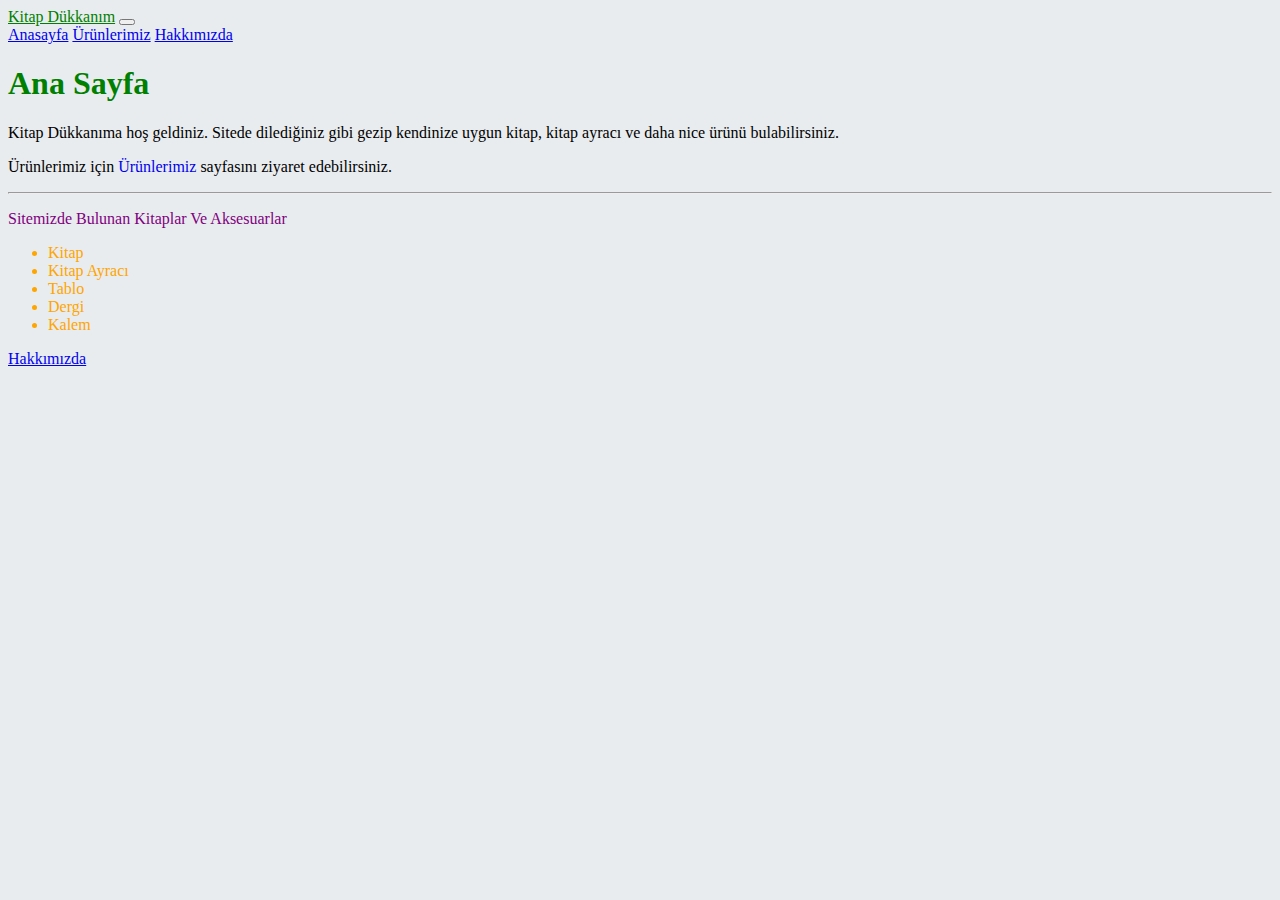
<file: HOMEWORK-1/index.html>
<!doctype html>
<html lang="tr">
  <head>
    <meta charset="utf-8">
    <meta name="viewport" content="width=device-width, initial-scale=1">
    <title>Ana Sayfa</title>
    <link href="https://cdn.jsdelivr.net/npm/bootstrap@5.2.0/dist/css/bootstrap.min.css" rel="stylesheet" integrity="sha384-gH2yIJqKdNHPEq0n4Mqa/HGKIhSkIHeL5AyhkYV8i59U5AR6csBvApHHNl/vI1Bx" crossorigin="anonymous">
  </head>
  <body style="background-color:#E9ECEF ;">
    <!-- Navbar Start -->
    <nav class="navbar navbar-expand-lg navbar-dark bg-dark">
       <div class="container-fluid">
        <a style="color: green;" class="navbar-brand" href="index.html">Kitap Dükkanım</a>
        <button class="navbar-toggler" type="button" data-bs-toggle="collapse" data-bs-target="#navbarNavAltMarkup" aria-controls="navbarNavAltMarkup" aria-expanded="false" aria-label="Toggle navigation">
            <span class="navbar-toggler-icon"></span>
        </button>
       <div class="collapse navbar-collapse" id="navbarNavAltMarkup">
        <div class="navbar-nav">
          <a class="nav-link active" aria-current="page" href="index.html">Anasayfa</a>
          <a class="nav-link" href="products.html">Ürünlerimiz</a>
          <a class="nav-link" href="about-us.html">Hakkımızda</a>
        </div>
      </div>
    </nav>   
    <!-- Navbar End  -->
    <!-- Section Start -->
    <section>
    <div class="jumbotron pt-5 ">
      <h1 style="color: green;" class="display-4 text-center">Ana Sayfa</h1>
      <p class="lead text-center px-5">Kitap Dükkanıma hoş geldiniz. Sitede dilediğiniz gibi gezip kendinize uygun kitap, kitap ayracı ve daha nice ürünü bulabilirsiniz.
       <p class="lead text-center px-5">Ürünlerimiz için <a style="text-decoration: initial;" href="products.html">Ürünlerimiz</a> sayfasını ziyaret edebilirsiniz.
       </p> 
      </p>
      <hr class="my-4">
      <p style="color: purple;" class="text-center">Sitemizde Bulunan Kitaplar Ve Aksesuarlar</p>
      <div class="container d-flex justify-content-center mb-2">
        <div class="row">       
        <div class="col-sm">
          <ul style="color: orange;">
            <li>Kitap</li>
            <li>Kitap Ayracı</li>
            <li>Tablo</li>
            <li>Dergi</li>
            <li>Kalem</li>
          </ul>
        </div>
      </div> 
     </div>
      <p class="lead text-center">
      <a class="btn btn-primary btn-lg" href="about-us.html" role="button">Hakkımızda</a>
      </p>
    </div>
    </section>
    <!-- Section End -->
    <script src="https://cdn.jsdelivr.net/npm/bootstrap@5.2.0/dist/js/bootstrap.bundle.min.js" integrity="sha384-A3rJD856KowSb7dwlZdYEkO39Gagi7vIsF0jrRAoQmDKKtQBHUuLZ9AsSv4jD4Xa" crossorigin="anonymous"></script>
  </body>
</html>
</file>
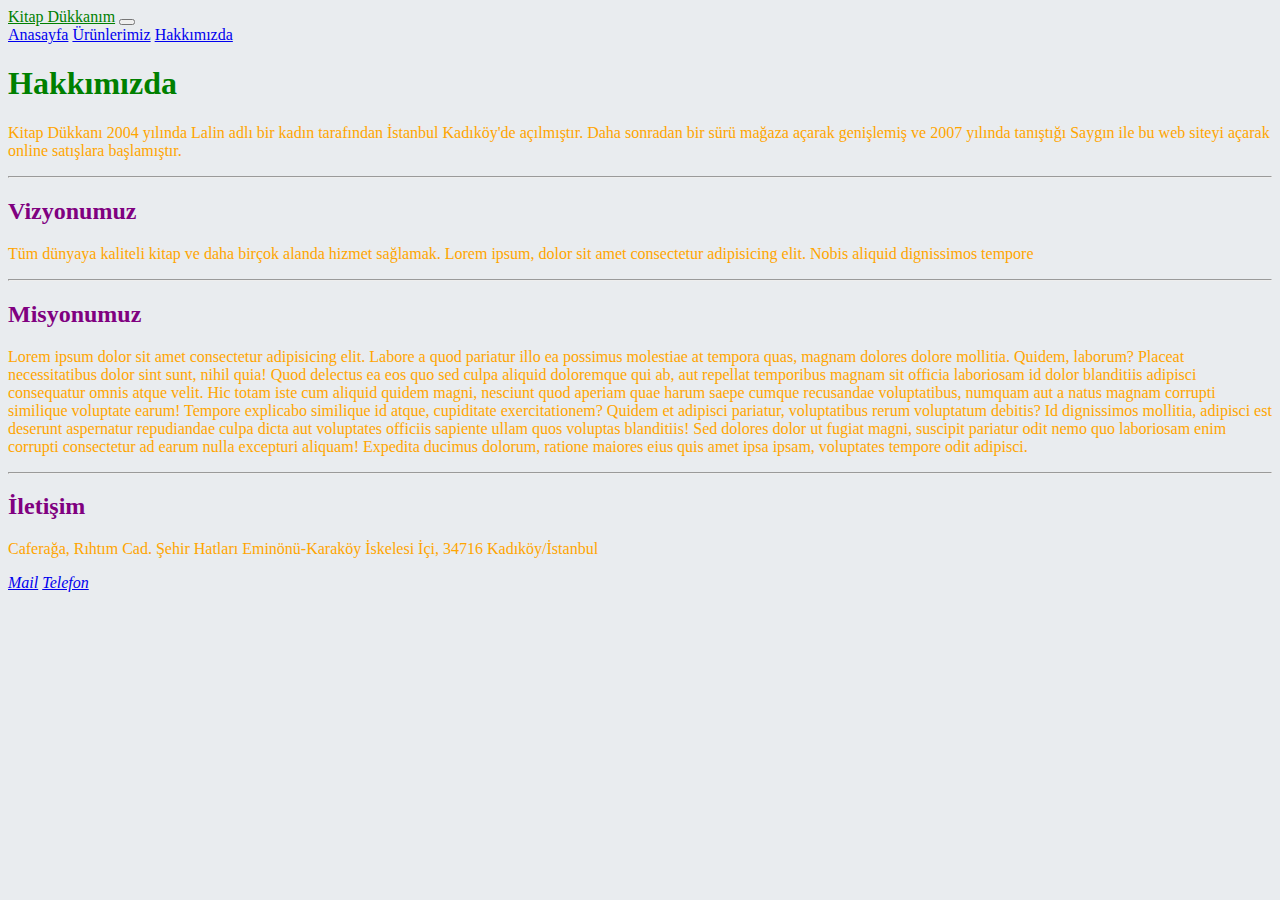
<file: HOMEWORK-1/about-us.html>
<!doctype html>
<html lang="tr">
  <head>
    <meta charset="utf-8">
    <meta name="viewport" content="width=device-width, initial-scale=1">
    <title>Hakkımızda</title>
    <link href="https://cdn.jsdelivr.net/npm/bootstrap@5.2.0/dist/css/bootstrap.min.css" rel="stylesheet" integrity="sha384-gH2yIJqKdNHPEq0n4Mqa/HGKIhSkIHeL5AyhkYV8i59U5AR6csBvApHHNl/vI1Bx" crossorigin="anonymous">
  </head>
  <body style="background-color:#E9ECEF ;">
    <!-- Navbar Start -->
    <nav class="navbar navbar-expand-lg navbar-dark bg-dark">
       <div class="container-fluid">
        <a style="color: green;" class="navbar-brand" href="index.html">Kitap Dükkanım</a>
        <button class="navbar-toggler" type="button" data-bs-toggle="collapse" data-bs-target="#navbarNavAltMarkup" aria-controls="navbarNavAltMarkup" aria-expanded="false" aria-label="Toggle navigation">
            <span class="navbar-toggler-icon"></span>
        </button>
       <div class="collapse navbar-collapse" id="navbarNavAltMarkup">
        <div class="navbar-nav">
          <a class="nav-link active" aria-current="page" href="index.html">Anasayfa</a>
          <a class="nav-link" href="products.html">Ürünlerimiz</a>
          <a class="nav-link" href="about-us.html">Hakkımızda</a>
        </div>
      </div>
    </nav>
    <!-- Navbar End -->
    <!-- Section Start -->
      <div class="jumbotron pt-5">
        <h1 style="color: green;" class="display-4 text-center mb-4">Hakkımızda</h1>
        <p style="color: orange;" class="lead text-start px-5">Kitap Dükkanı 2004 yılında Lalin adlı bir kadın tarafından İstanbul Kadıköy'de açılmıştır. Daha sonradan bir sürü mağaza açarak genişlemiş ve 2007 yılında tanıştığı Saygın ile bu web siteyi açarak online satışlara başlamıştır.
        </p>
        <hr class="m-5">
        <h2 style="color: purple;" class="text-start mx-5 fs-4">Vizyonumuz</h2>
        <p style="color: orange;" class="mx-5 fw-lighter mb-5">Tüm dünyaya kaliteli kitap ve daha birçok alanda hizmet sağlamak.
        Lorem ipsum, dolor sit amet consectetur adipisicing elit. Nobis aliquid dignissimos tempore
        </p>
        <hr class="m-5">
        <h2 style="color: purple;" class="text-start mx-5 fs-4">Misyonumuz</h2>
        <p style="color: orange;" class="mx-5 fw-lighter">Lorem ipsum dolor sit amet consectetur adipisicing elit. Labore a quod pariatur illo ea possimus molestiae at tempora quas, magnam dolores dolore mollitia. Quidem, laborum? Placeat necessitatibus dolor sint sunt, nihil quia! Quod delectus ea eos quo sed culpa aliquid doloremque qui ab, aut repellat temporibus magnam sit officia laboriosam id dolor blanditiis adipisci consequatur omnis atque velit. Hic totam iste cum aliquid quidem magni, nesciunt quod aperiam quae harum saepe cumque recusandae voluptatibus, numquam aut a natus magnam corrupti similique voluptate earum! Tempore explicabo similique id atque, cupiditate exercitationem? Quidem et adipisci pariatur, voluptatibus rerum voluptatum debitis? Id dignissimos mollitia, adipisci est deserunt aspernatur repudiandae culpa dicta aut voluptates officiis sapiente ullam quos voluptas blanditiis! Sed dolores dolor ut fugiat magni, suscipit pariatur odit nemo quo laboriosam enim corrupti consectetur ad earum nulla excepturi aliquam! Expedita ducimus dolorum, ratione maiores eius quis amet ipsa ipsam, voluptates tempore odit adipisci.
        </p>
        <hr class="m-5">
        <h2 style="color: purple;" class="text-start mx-5 fs-4">İletişim</h2>
        <p style="color: orange;" class="mx-5 fw-lighter">Caferağa, Rıhtım Cad. Şehir Hatları Eminönü-Karaköy İskelesi İçi, 34716 Kadıköy/İstanbul
            <address style="color: orange;" class="mx-5 fw-lighter">
                <a href="mailto:saygin.clk@gmail.com">Mail</a>
                <a href="tel:0850 850 8508">Telefon</a>
            </address>
        </p>
      </div>
    <!-- Section End   -->
    <script src="https://cdn.jsdelivr.net/npm/bootstrap@5.2.0/dist/js/bootstrap.bundle.min.js" integrity="sha384-A3rJD856KowSb7dwlZdYEkO39Gagi7vIsF0jrRAoQmDKKtQBHUuLZ9AsSv4jD4Xa" crossorigin="anonymous"></script>
  </body> 
</html>
</file>
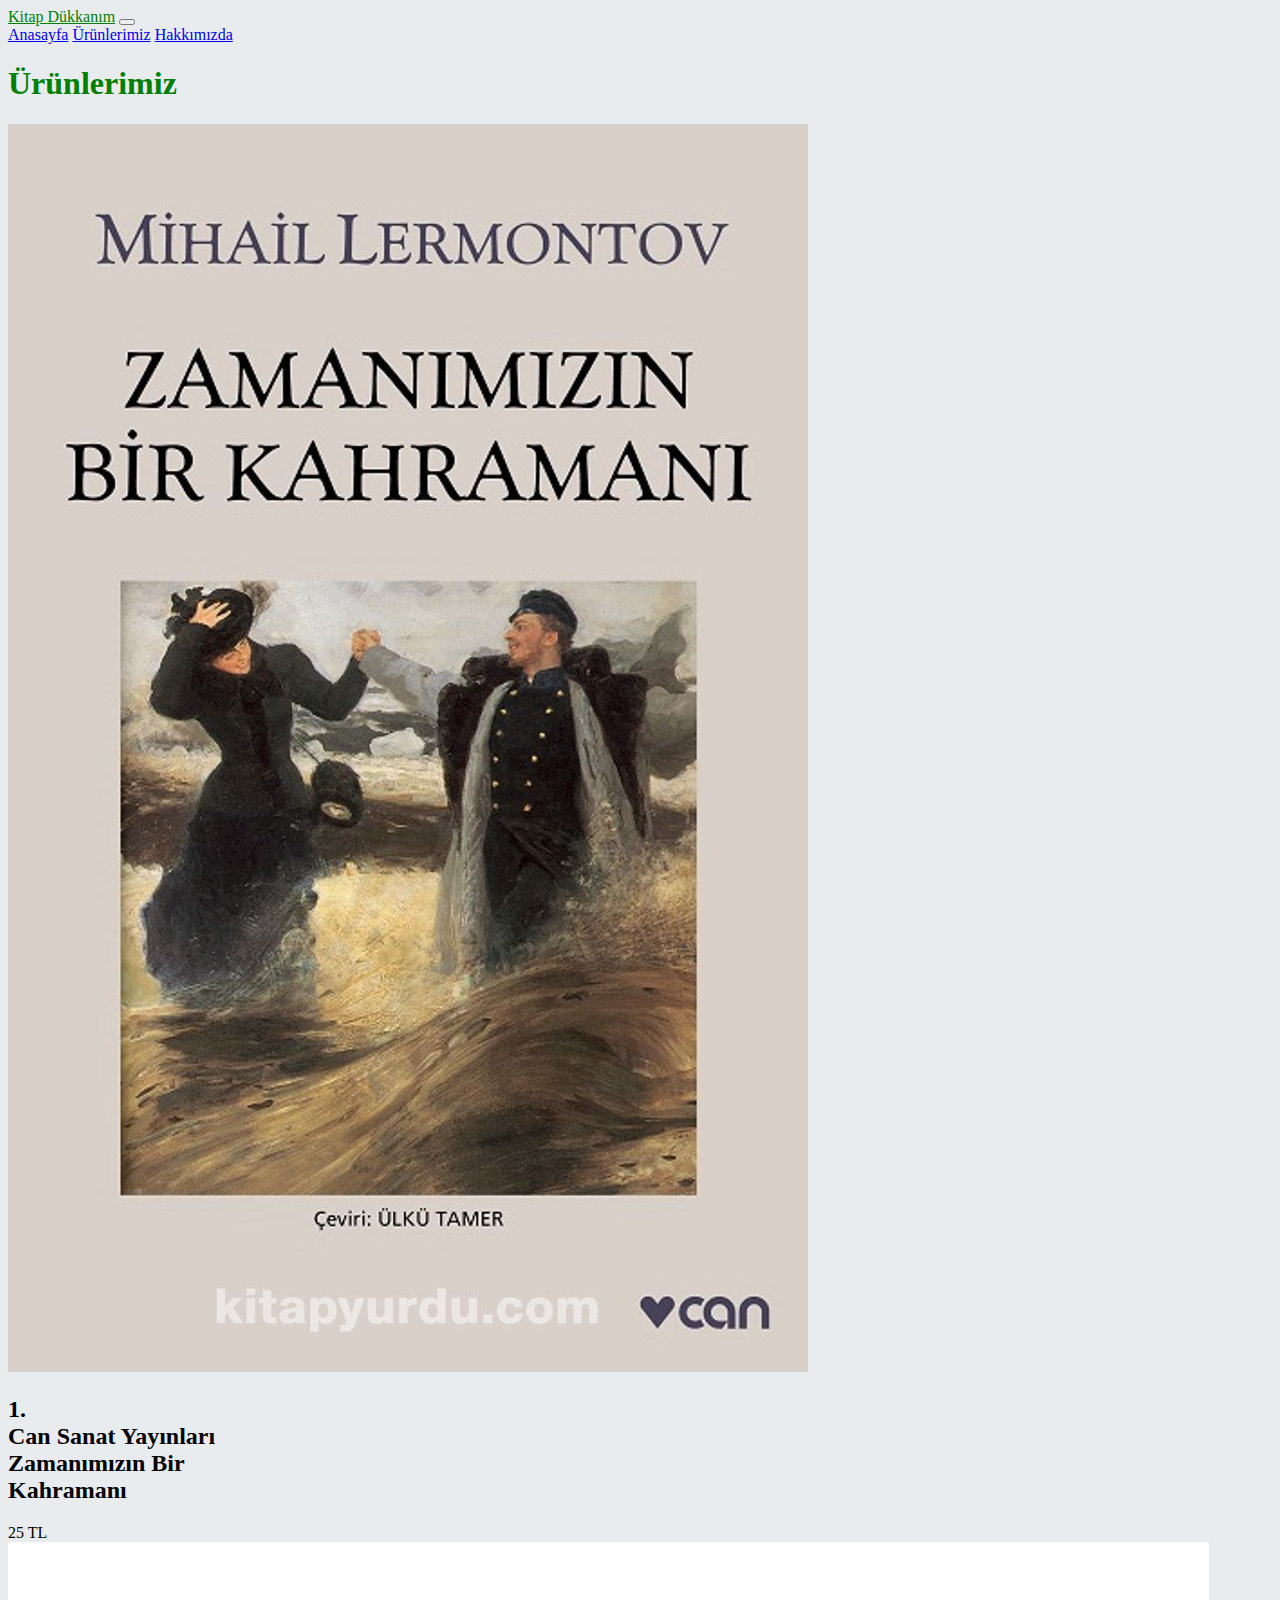
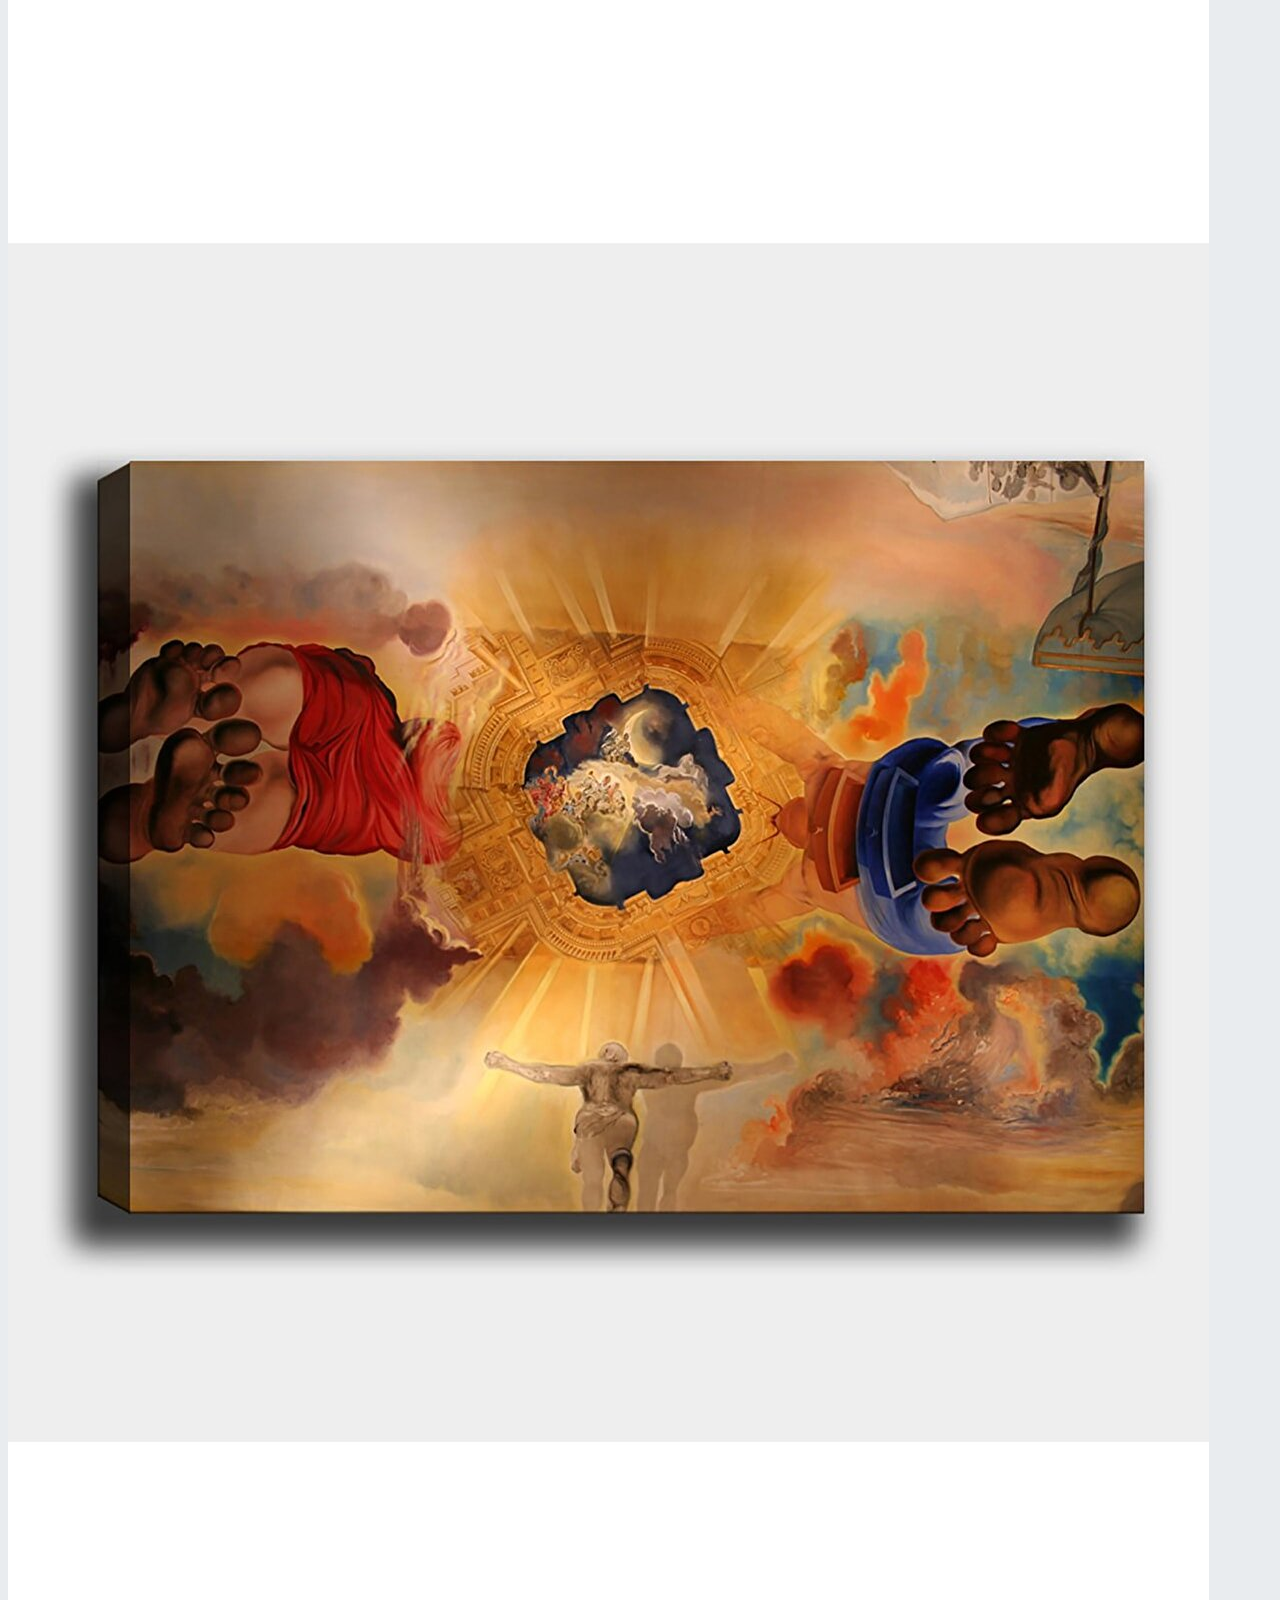
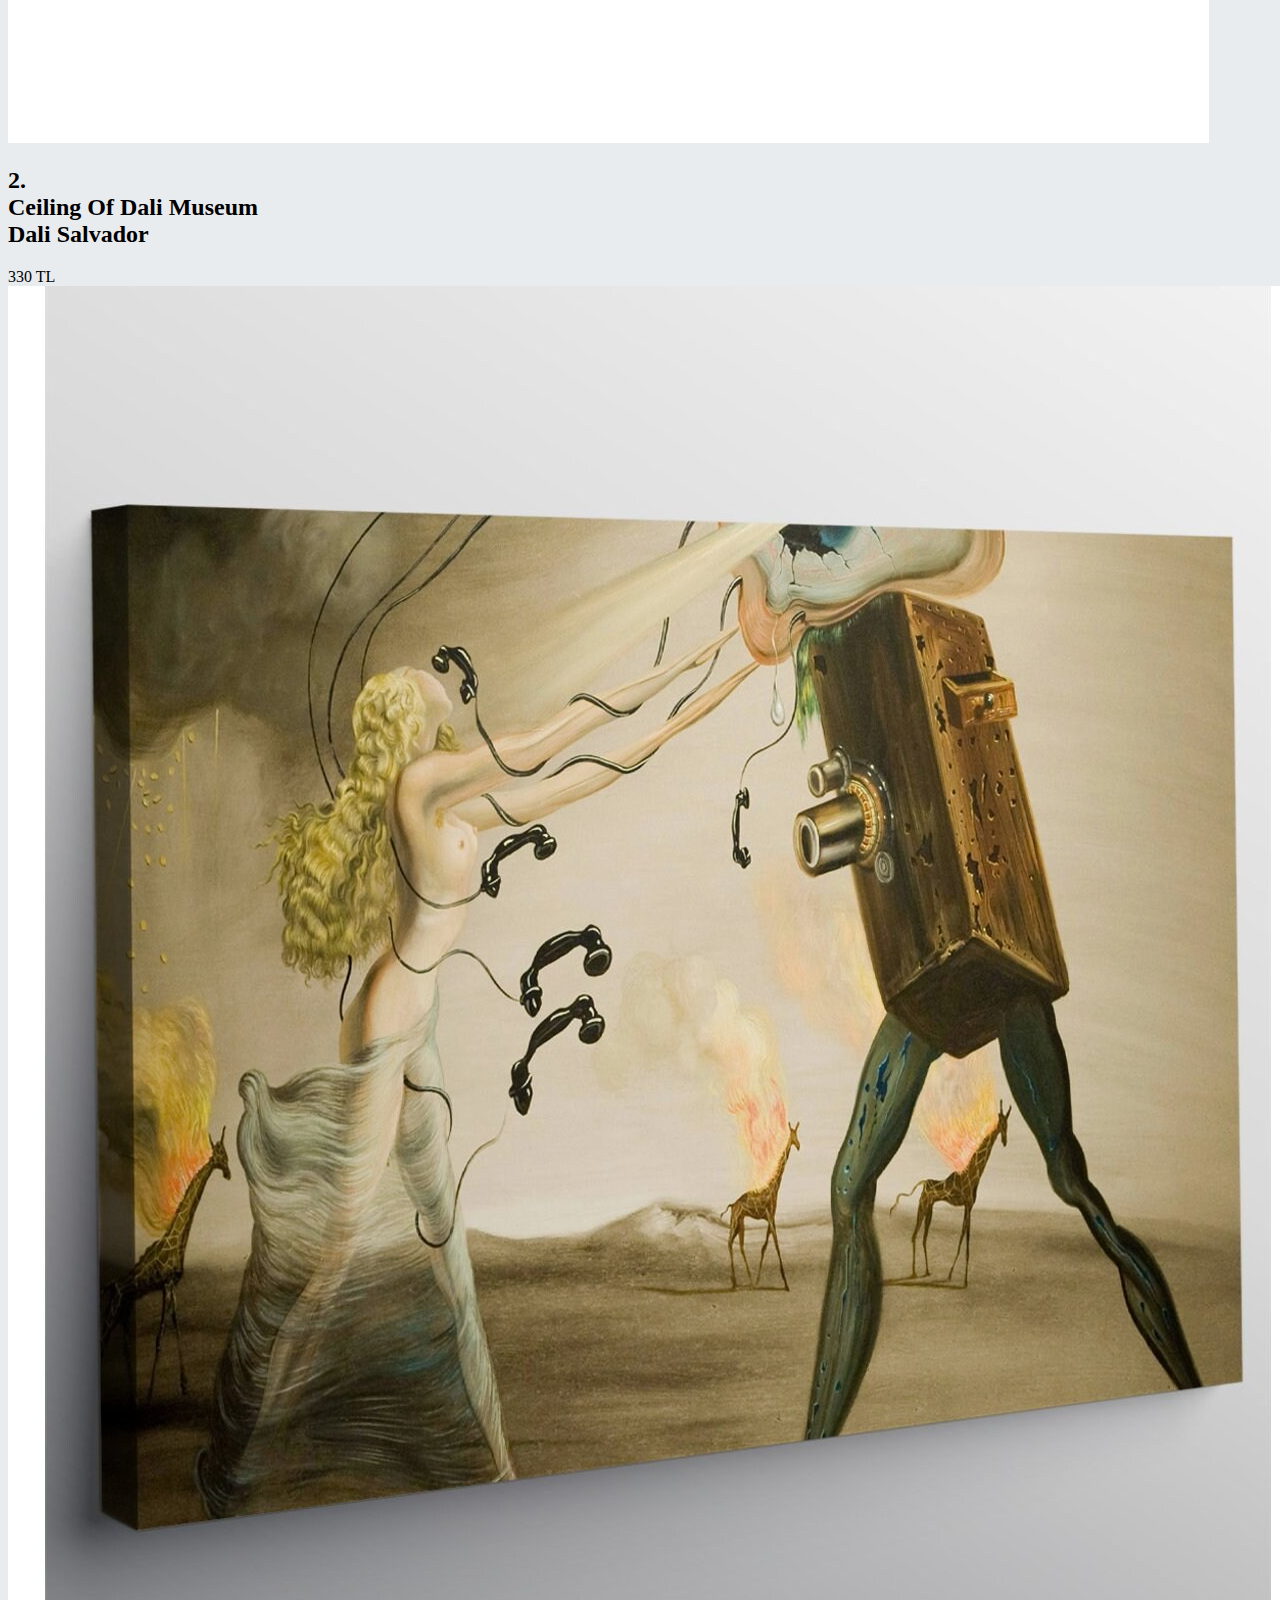
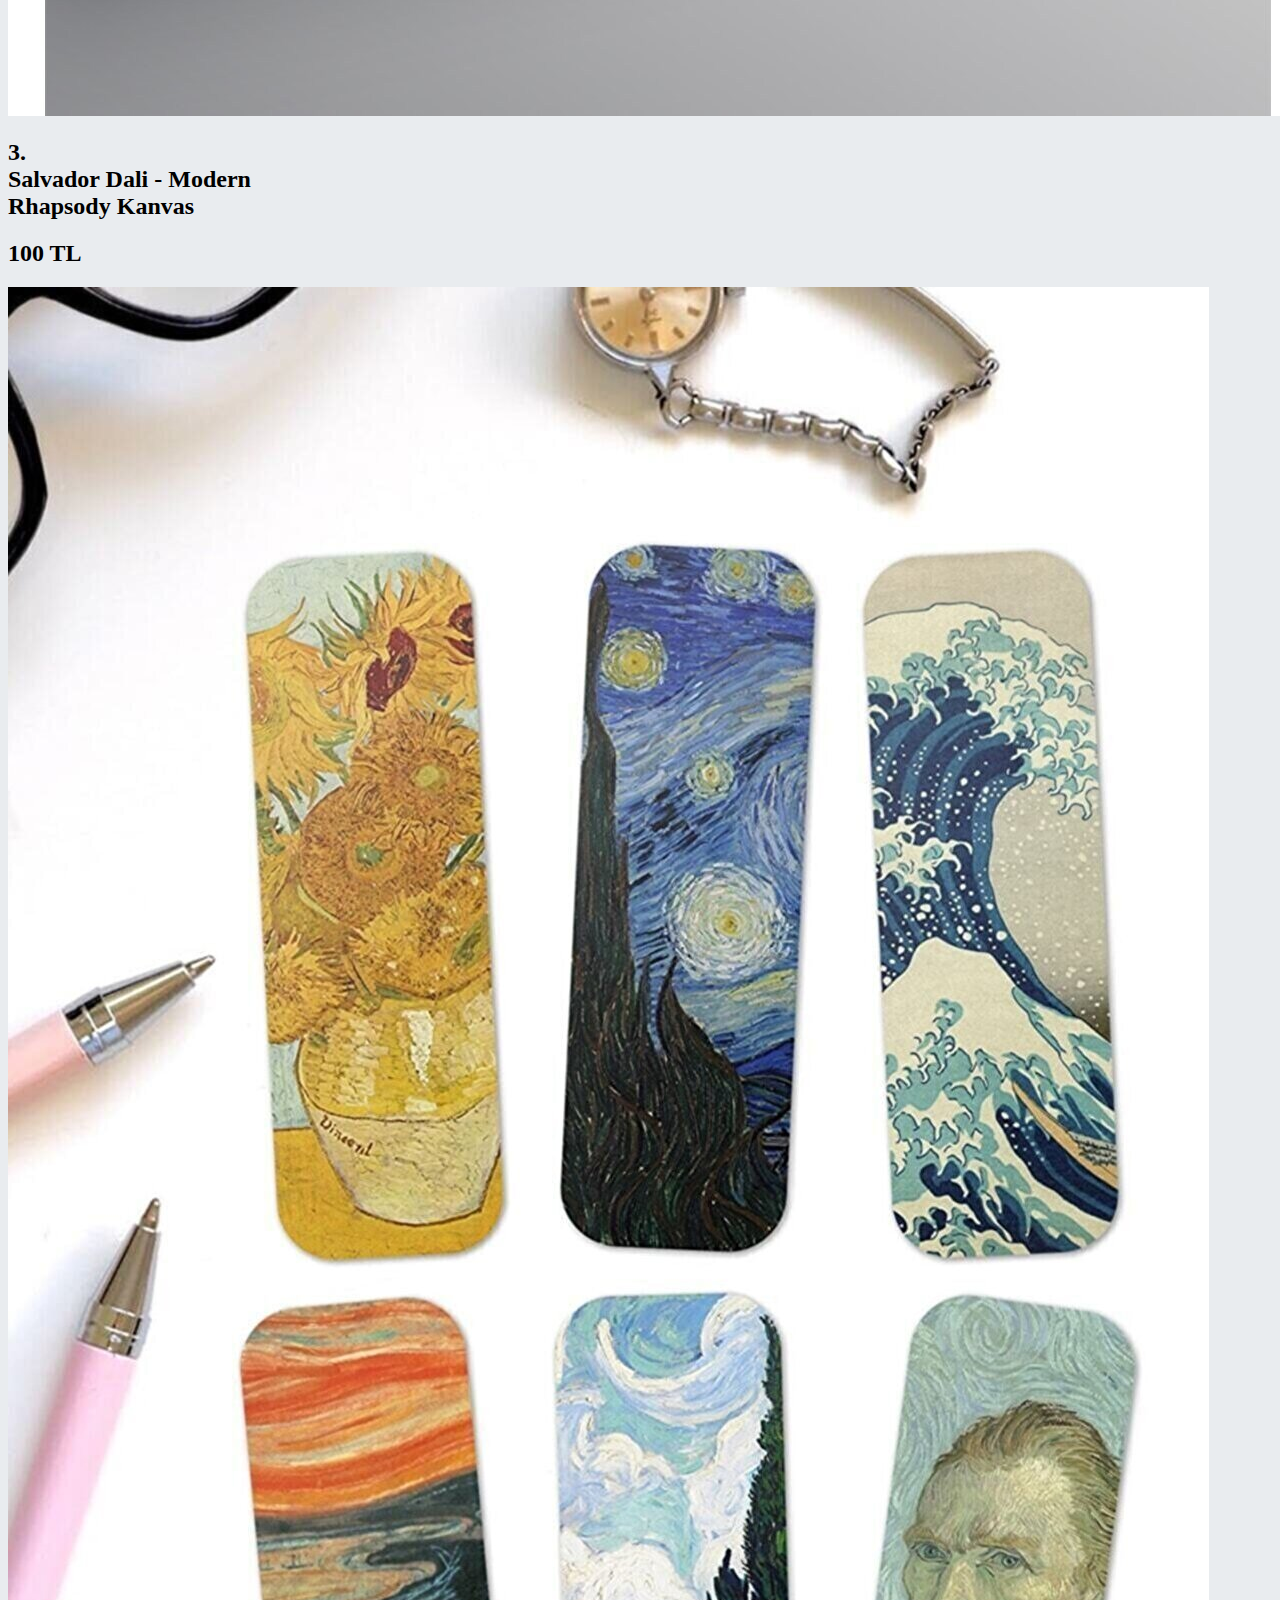
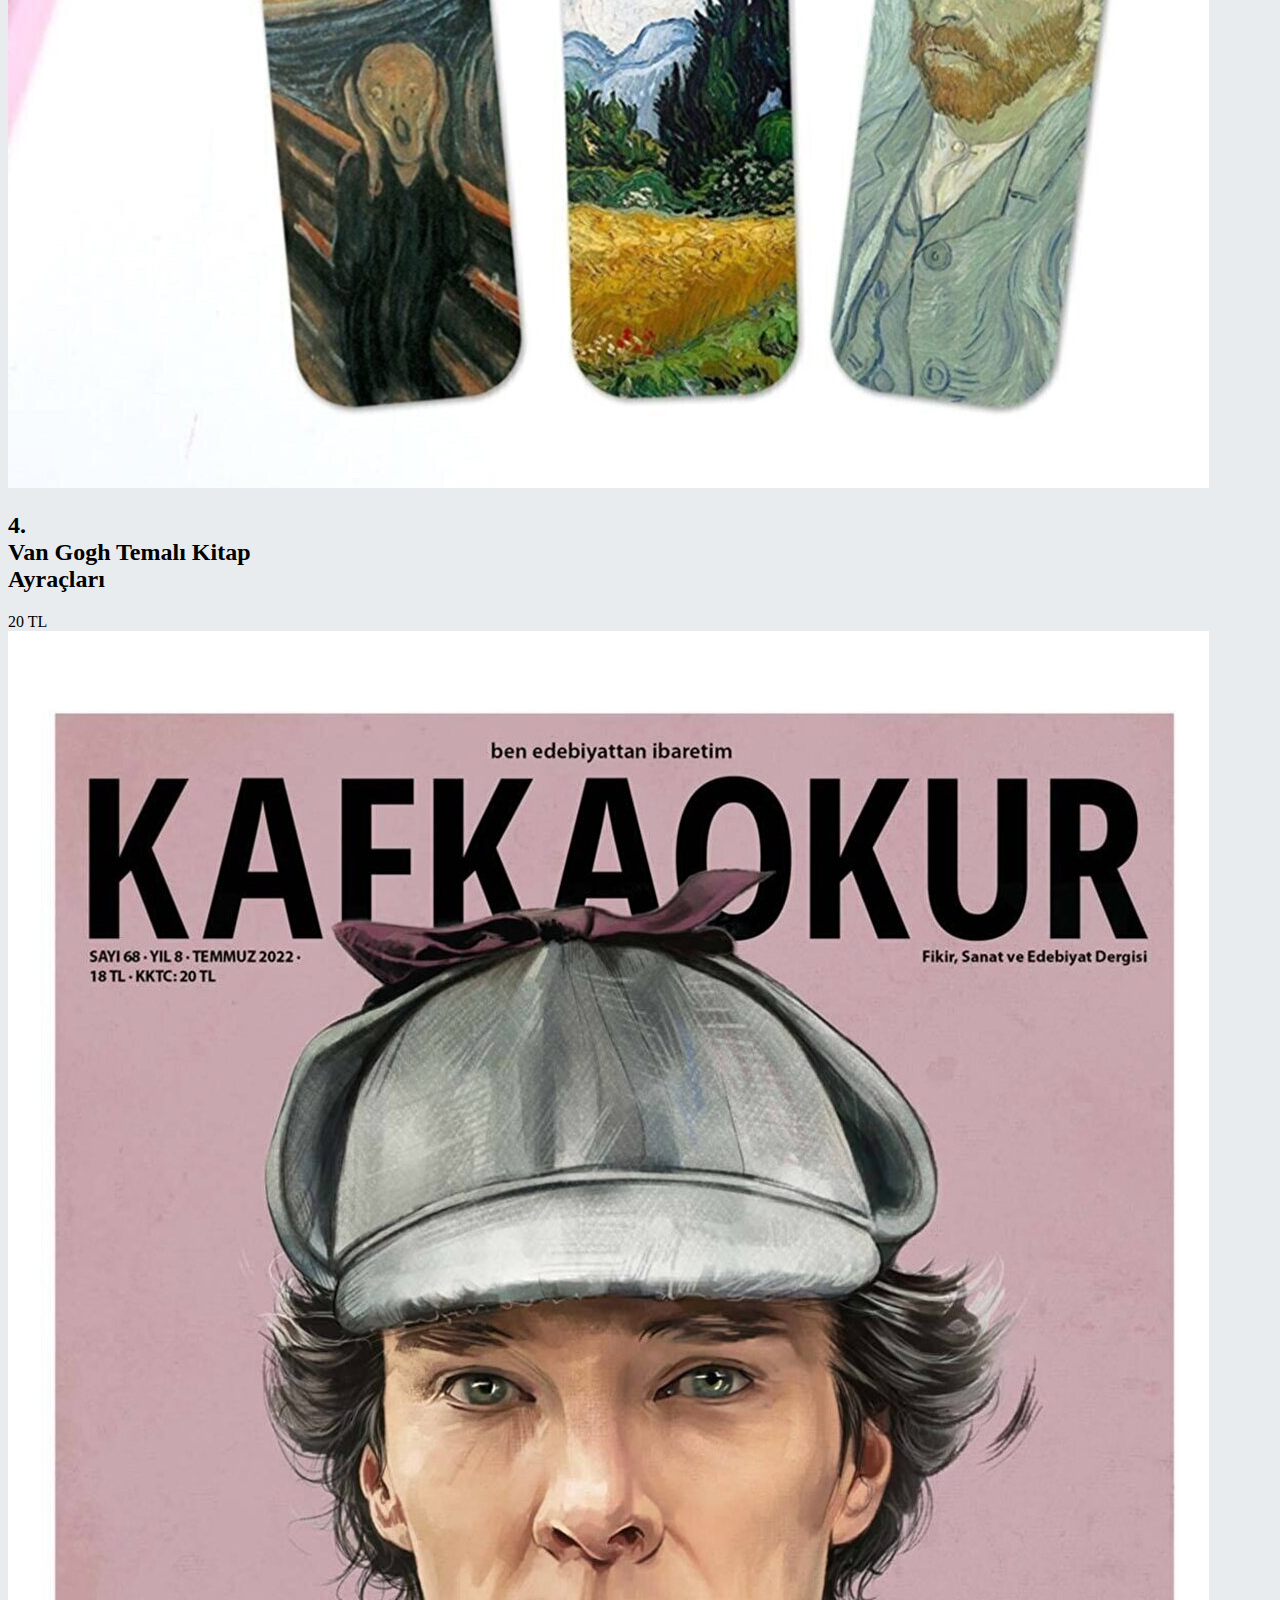
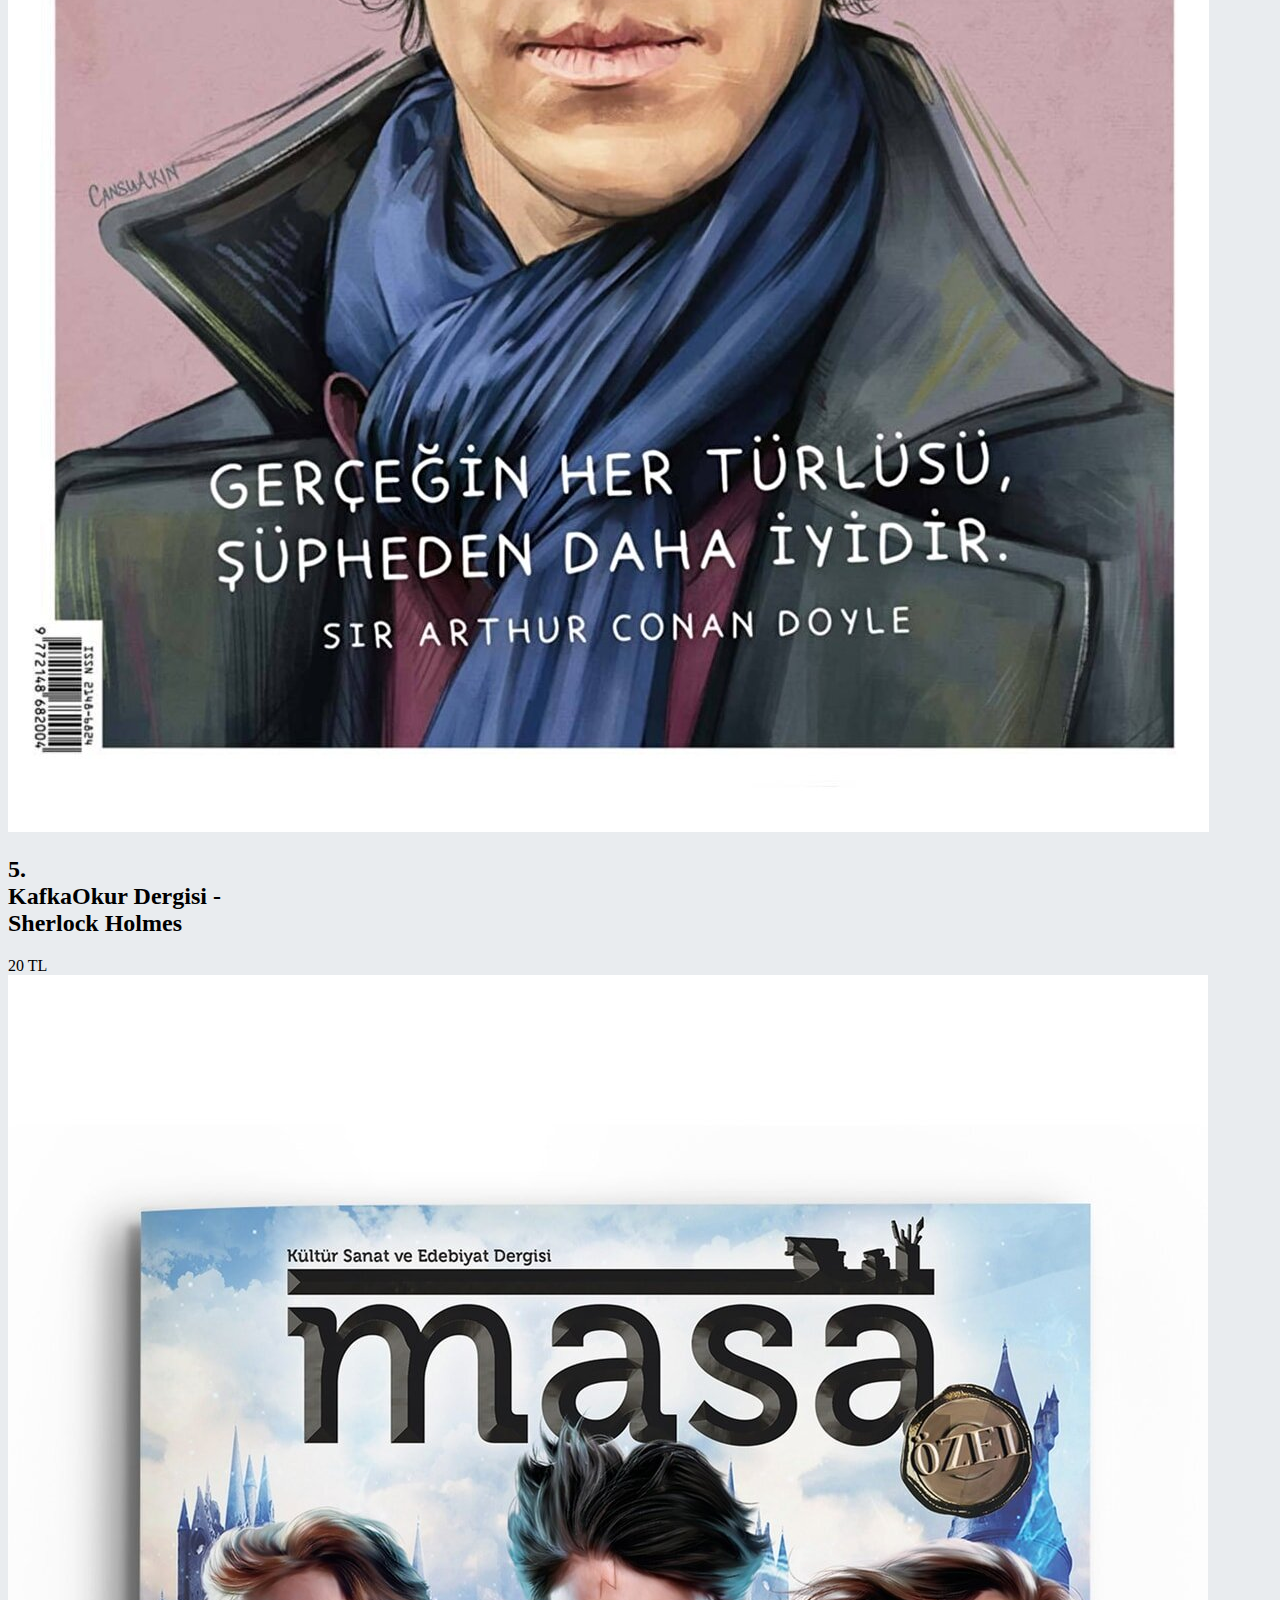
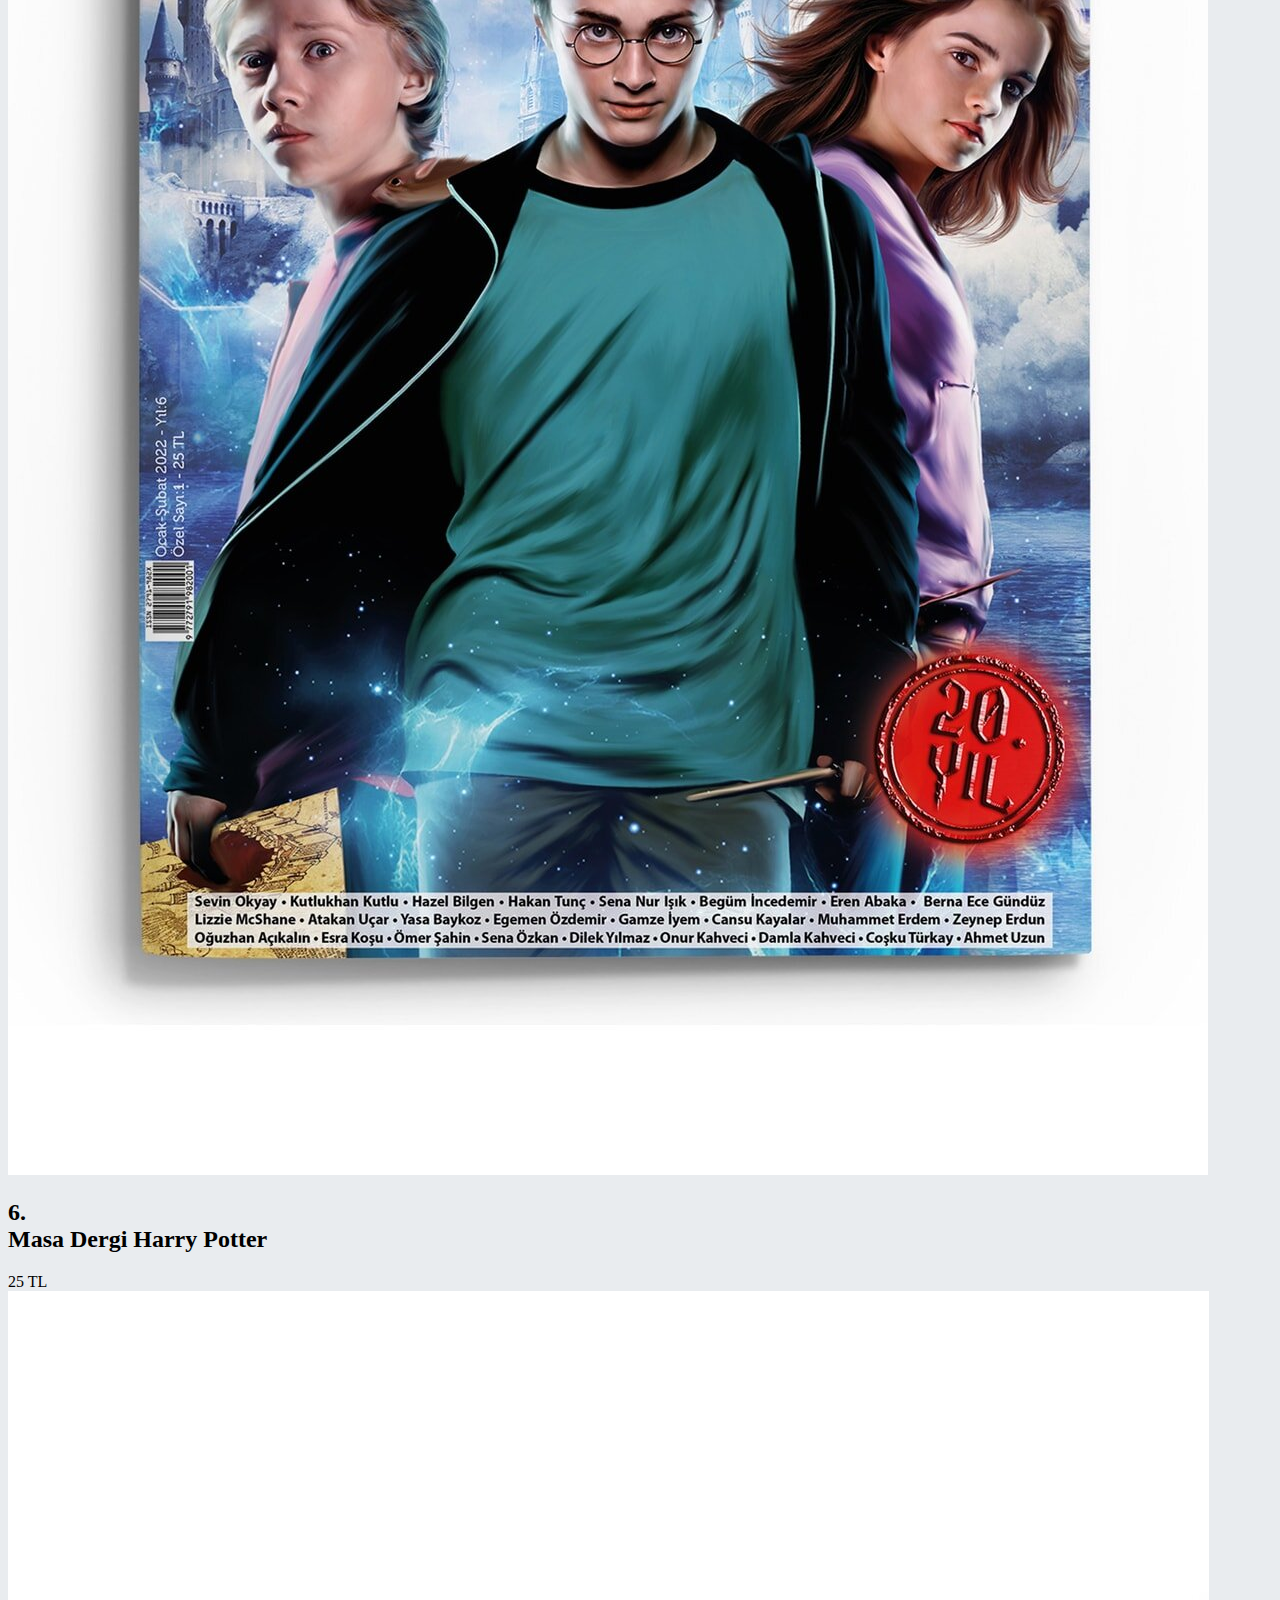
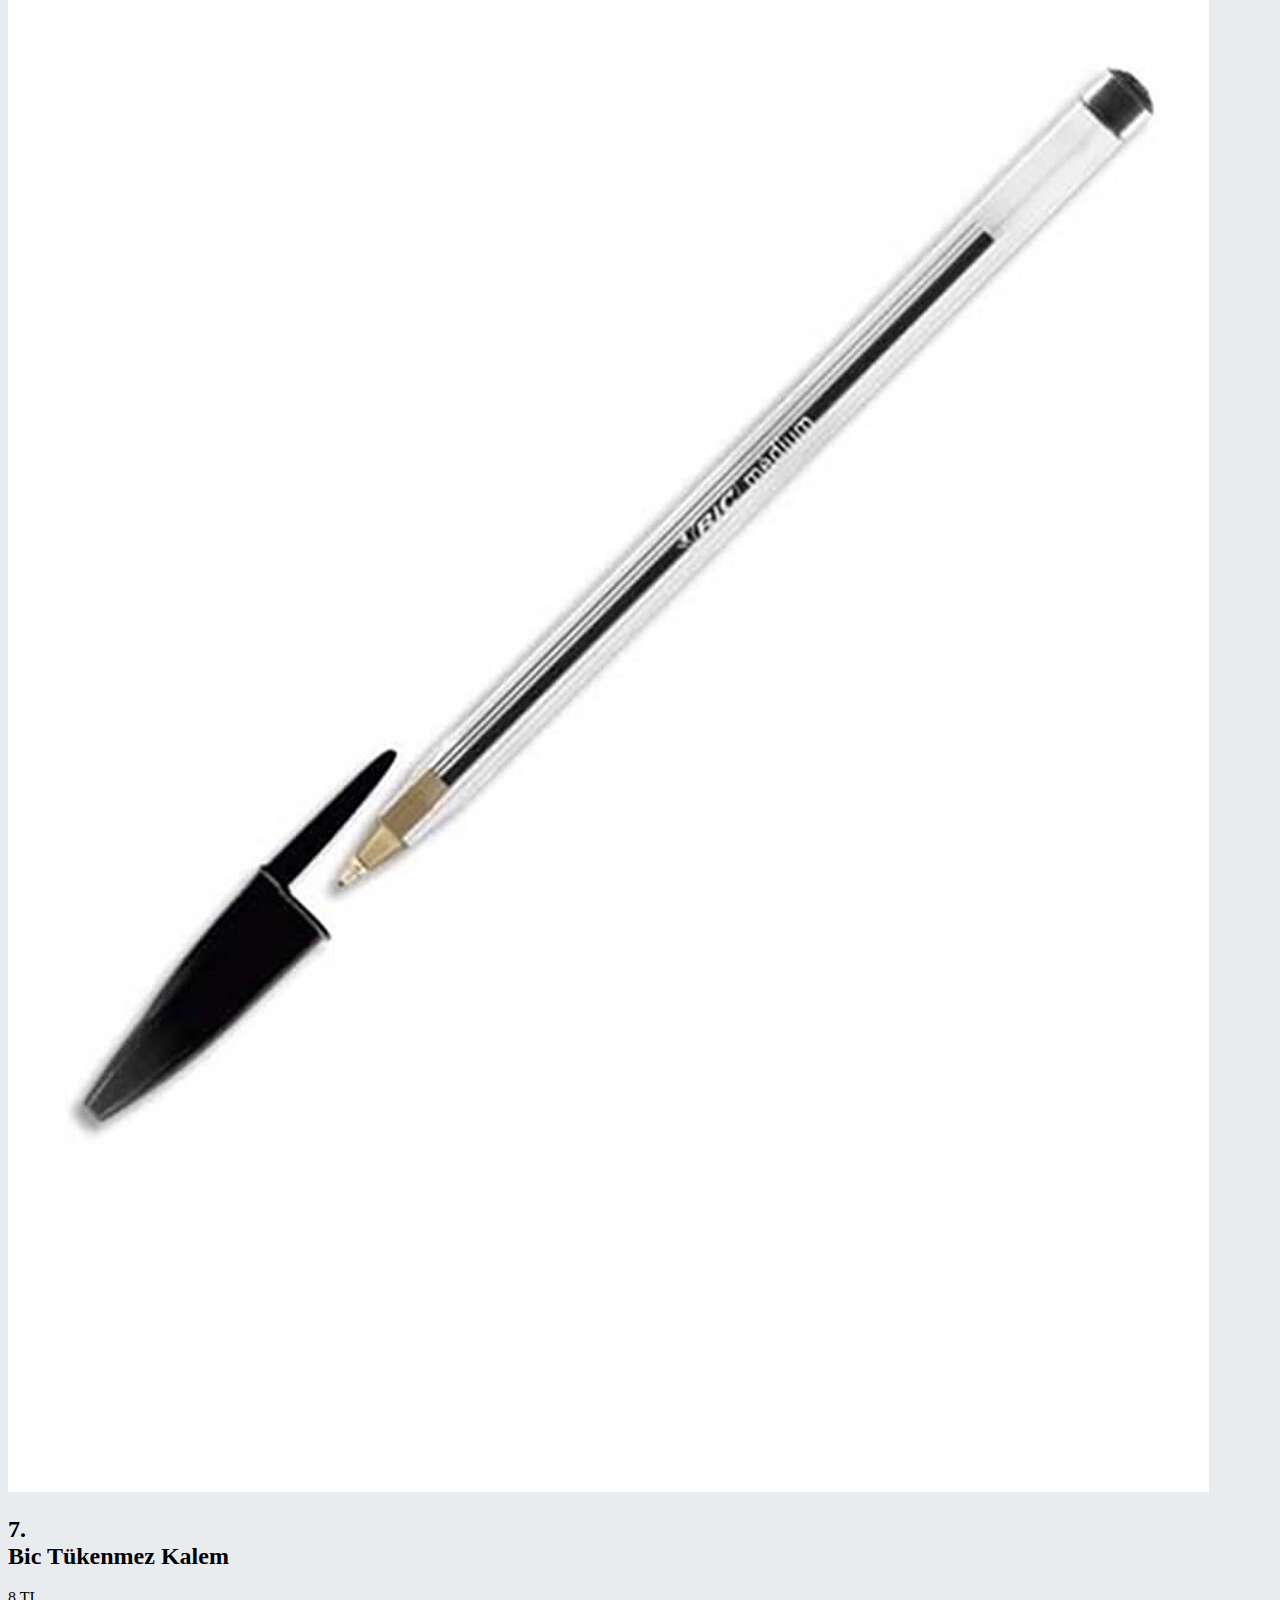
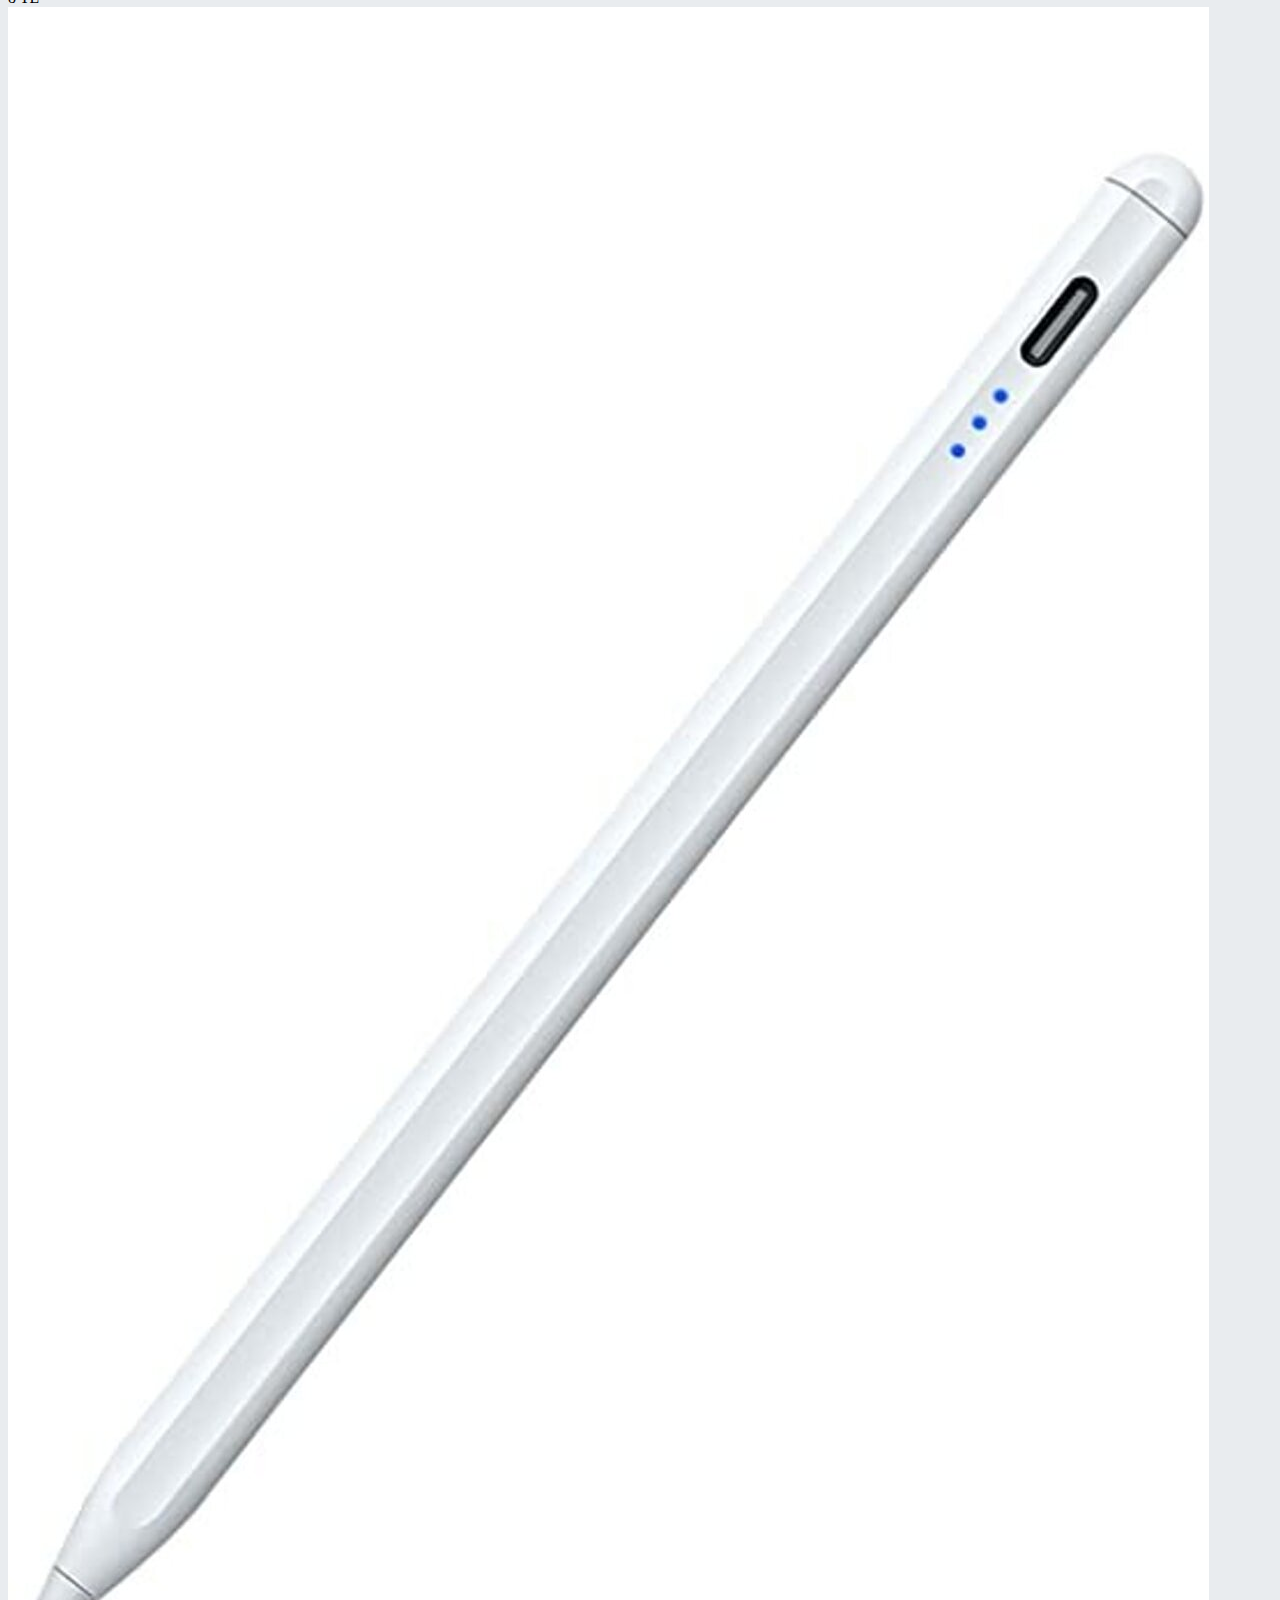
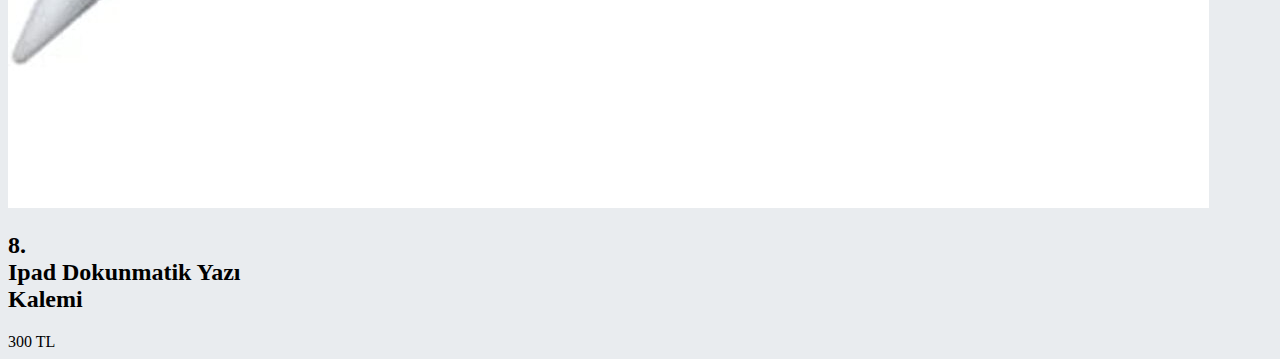
<file: HOMEWORK-1/products.html>
<!doctype html>
<html lang="tr">
  <head>
    <meta charset="utf-8">
    <meta name="viewport" content="width=device-width, initial-scale=1">
    <title>Ürünlerimiz</title>
    <link href="https://cdn.jsdelivr.net/npm/bootstrap@5.2.0/dist/css/bootstrap.min.css" rel="stylesheet" integrity="sha384-gH2yIJqKdNHPEq0n4Mqa/HGKIhSkIHeL5AyhkYV8i59U5AR6csBvApHHNl/vI1Bx" crossorigin="anonymous">
  </head>
  <body style="background-color:#E9ECEF ;">
    <!-- Navbar Start -->
    <nav class="navbar navbar-expand-lg navbar-dark bg-dark">
       <div class="container-fluid">
        <a style="color: green;" class="navbar-brand" href="index.html">Kitap Dükkanım</a>
        <button class="navbar-toggler" type="button" data-bs-toggle="collapse" data-bs-target="#navbarNavAltMarkup" aria-controls="navbarNavAltMarkup" aria-expanded="false" aria-label="Toggle navigation">
            <span class="navbar-toggler-icon"></span>
        </button>
       <div class="collapse navbar-collapse" id="navbarNavAltMarkup">
        <div class="navbar-nav">
          <a class="nav-link active" aria-current="page" href="index.html">Anasayfa</a>
          <a class="nav-link" href="products.html">Ürünlerimiz</a>
          <a class="nav-link" href="about-us.html">Hakkımızda</a>
        </div>
      </div>
    </nav>   
    <!-- Navbar End  -->
    <!-- Section Start -->
    <h1 style="color: green;" class="display-4 text-center pt-5">Ürünlerimiz</h1>
    <div class="container">
      <div class="row">
        <div class="col-sm-4 d-flex justify-content-center mb-2">
          <div class="card" style="width: 18rem;">
            <img src="pictures/kitap.jpg" class="card-img-top" alt="Kitap">
            <div class="card-body">
              <h2 class="card-title fs-5">1. <br> Can Sanat Yayınları Zamanımızın Bir Kahramanı</h2>
              <span class="rounded-pill p-1 pill">25 TL</span>
            </div>
          </div>
        </div>
        <div class="col-sm-4 d-flex justify-content-center mb-2">
          <div class="card" style="width: 18rem;">
            <img src="pictures/s-dali1.jpg" class="card-img-top" alt="Tablo-1">
            <div class="card-body">
              <h2 class="card-title fs-5">2. <br> Ceiling Of Dali Museum Dali Salvador</h2>
              <span class="rounded-pill p-1 pill">330 TL</span>
            </div>
          </div>
        </div>
        <div class="col-sm-4 d-flex justify-content-center mb-2">
          <div class="card" style="width: 18rem;">
            <img src="pictures/s-dali2.jpg" class="card-img-top" alt="Tablo-2">
              <div class="card-body">
                <h2 class="card-title fs-5">3. <br> Salvador Dali - Modern Rhapsody Kanvas<h2>
                <span class="rounded-pill p-1 pill ">100 TL</span>
              </div>
          </div>
        </div>
        <div class="col-sm-4 d-flex justify-content-center mb-2">
          <div class="card" style="width: 18rem;">
            <img src="pictures/van-gogh.jpg" class="card-img-top" alt="Van Gogh">
            <div class="card-body">
              <h2 class="card-title fs-5">4. <br> Van Gogh Temalı Kitap Ayraçları</h2>
              <span class="rounded-pill p-1 pill">20 TL</span>
            </div>
          </div>
        </div>
        <div class="col-sm-4 d-flex justify-content-center mb-2">
      <div class="card" style="width: 18rem;">
        <img src="pictures/sherlock.jpg" class="card-img-top" alt="Sherlock-Dergi">
          <div class="card-body">
            <h2 class="card-title fs-5">5. <br> KafkaOkur Dergisi - Sherlock Holmes</h2>
            <span class="rounded-pill p-1 pill">20 TL</span>
          </div>
      </div>
        </div>
        <div class="col-sm-4 d-flex justify-content-center mb-2">
          <div class="card" style="width: 18rem;">
            <img src="pictures/harry-potter.jpg" class="card-img-top" alt="Harry-Dergi">
              <div class="card-body">
                <h2 class="card-title fs-5">6. <br> Masa Dergi Harry Potter</h2>
                <span class="rounded-pill p-1 pill ">25 TL</span>
              </div>
          </div>
        </div>
        <div class="col-sm-4 d-flex justify-content-center mb-2">
          <div class="card" style="width: 18rem;">
            <img src="pictures/kalem.jpg" class="card-img-top" alt="Kalem">
            <div class="card-body">
              <h2 class="card-title fs-5">7. <br> Bic Tükenmez Kalem</h2>
              <span class="rounded-pill p-1 pill">8 TL</span>
            </div>
          </div>
        </div>
        <div class="col-sm-4 d-flex justify-content-center mb-2">
          <div class="card" style="width: 18rem;">
            <img src="pictures/ipad-kalemi.jpg" class="card-img-top" alt="Ipad-Kalem">
            <div class="card-body">
              <h2 class="card-title fs-5">8. <br> Ipad Dokunmatik Yazı Kalemi</h2>
              <span class="rounded-pill p-1 pill">300 TL</span>
            </div>
          </div>
        </div>
      </div>
    </div>
    <!-- Section End -->
    <script src="https://cdn.jsdelivr.net/npm/bootstrap@5.2.0/dist/js/bootstrap.bundle.min.js" integrity="sha384-A3rJD856KowSb7dwlZdYEkO39Gagi7vIsF0jrRAoQmDKKtQBHUuLZ9AsSv4jD4Xa" crossorigin="anonymous"></script>
  </body>      
</html>
</file>
